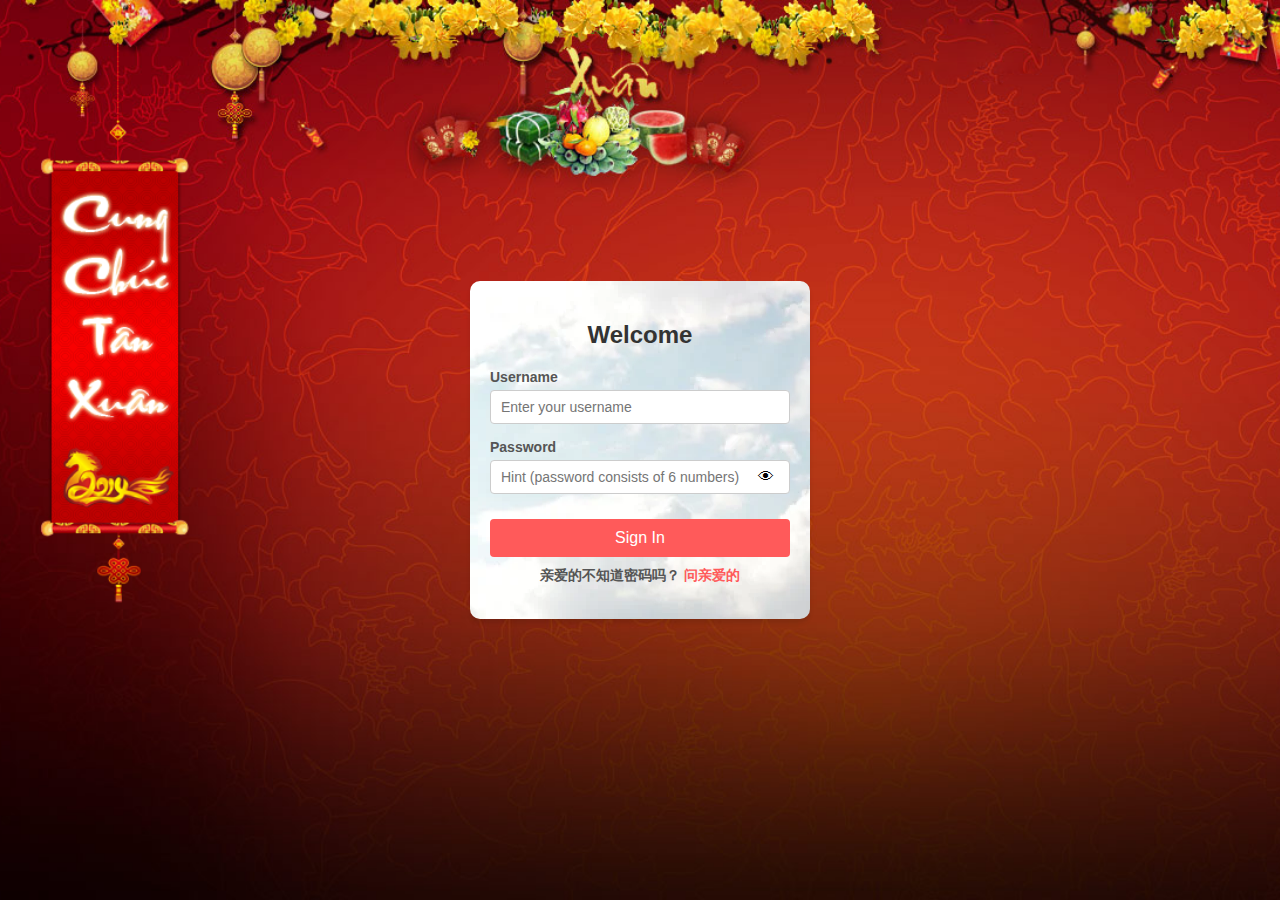
<file: index.html>
<!DOCTYPE html>
<html lang="en">
<head>
    <meta charset="UTF-8">
    <meta name="viewport" content="width=device-width, initial-scale=1.0">
    <title>Login Page</title>
    <style>
        body {
            margin: 0;
            font-family: Arial, sans-serif;
            background: url(image/giaodien.jpg);
            background-size: cover;
            display: flex;
            justify-content: center;
            align-items: center;
            height: 100vh;
        }

        .login-container {
            display: flex;
            justify-content: center;
            align-items: center;
            background: rgba(255, 255, 255, 0.8);
            border-radius: 10px;
            padding: 20px;
            box-shadow: 0 4px 4px rgba(0, 0, 0, 0.1);
            background-image: url(image/giaodiendn.jpeg);
            font-weight: bold;
        }

        .login-card {
            width: 300px;
            text-align: center;
        }

        h2 {
            margin-bottom: 20px;
            color: #333;
        }

        .input-group {
            margin-bottom: 15px;
            position: relative;
        }

        .input-group label {
            display: block;
            margin-bottom: 5px;
            font-size: 14px;
            color: #555;
            padding-right: 100%;
        }

        .input-group input {
            width: 100%;
            padding: 8px 40px 8px 10px; /* Dành không gian cho nút "hiện mật khẩu" */
            font-size: 14px;
            border: 1px solid #ccc;
            border-radius: 4px;
            box-sizing: border-box;
        }

        .password-wrapper {
            position: relative;
        }

        .password-wrapper button {
            position: absolute;
            right: 10px;
            top: 50%;
            transform: translateY(-50%);
            background: none;
            border: none;
            cursor: pointer;
            font-size: 16px;
        }

        .btn {
            width: 100%;
            padding: 10px;
            background-color: #ff5a5a;
            color: #fff;
            border: none;
            border-radius: 4px;
            cursor: pointer;
            font-size: 16px;
            margin-top: 10px;
        }

        .btn:hover {
            background-color: #e64545;
        }

        p {
            margin-top: 10px;
            font-size: 14px;
            color: #555;
        }

        a {
            color: #ff5a5a;
            text-decoration: none;
        }

        a:hover {
            text-decoration: underline;
        }
    </style>
</head>
<body>
    <div class="login-container">
        <div class="login-card">
            <h2>Welcome</h2>
            <form id="loginForm">
                <div class="input-group">
                    <label for="username">Username</label>
                    <input type="text" id="username" placeholder="Enter your username" required>
                </div>
                <div class="input-group">
                    <label for="password">Password</label>
                    <div class="password-wrapper">
                        <input type="password" id="password" placeholder="Hint (password consists of 6 numbers)" required>
                        <button type="button" id="togglePassword">👁</button>
                    </div>
                </div>
                <button type="submit" class="btn">Sign In</button>
            </form>
            <p>亲爱的不知道密码吗？ <a href="#">问亲爱的</a></p>
        </div>
    </div>
    <script>
        const validPassword = "290124";  // Mật khẩu cố định
        document.getElementById('togglePassword').addEventListener('click', function () {
            const passwordField = document.getElementById('password');
            const type = passwordField.getAttribute('type') === 'password' ? 'text' : 'password';
            passwordField.setAttribute('type', type);
            this.textContent = type === 'password' ? '👁' : '🙈';
        });

        document.getElementById('loginForm').addEventListener('submit', function (e) {
            e.preventDefault();
            const username = document.getElementById('username').value;
            const password = document.getElementById('password').value;

            // Validate user credentials (this is just an example)
            if (username != " " && password === validPassword) {
                alert('Login successful!');
                // Redirect to the main page
                window.location.href = 'Trangchu.html';
            } else {
                alert('Em đã nhập sai mật khẩu. Xin vui lòng nhập lại!.');
            }
        });
    </script>
</body>
</html>
</file>
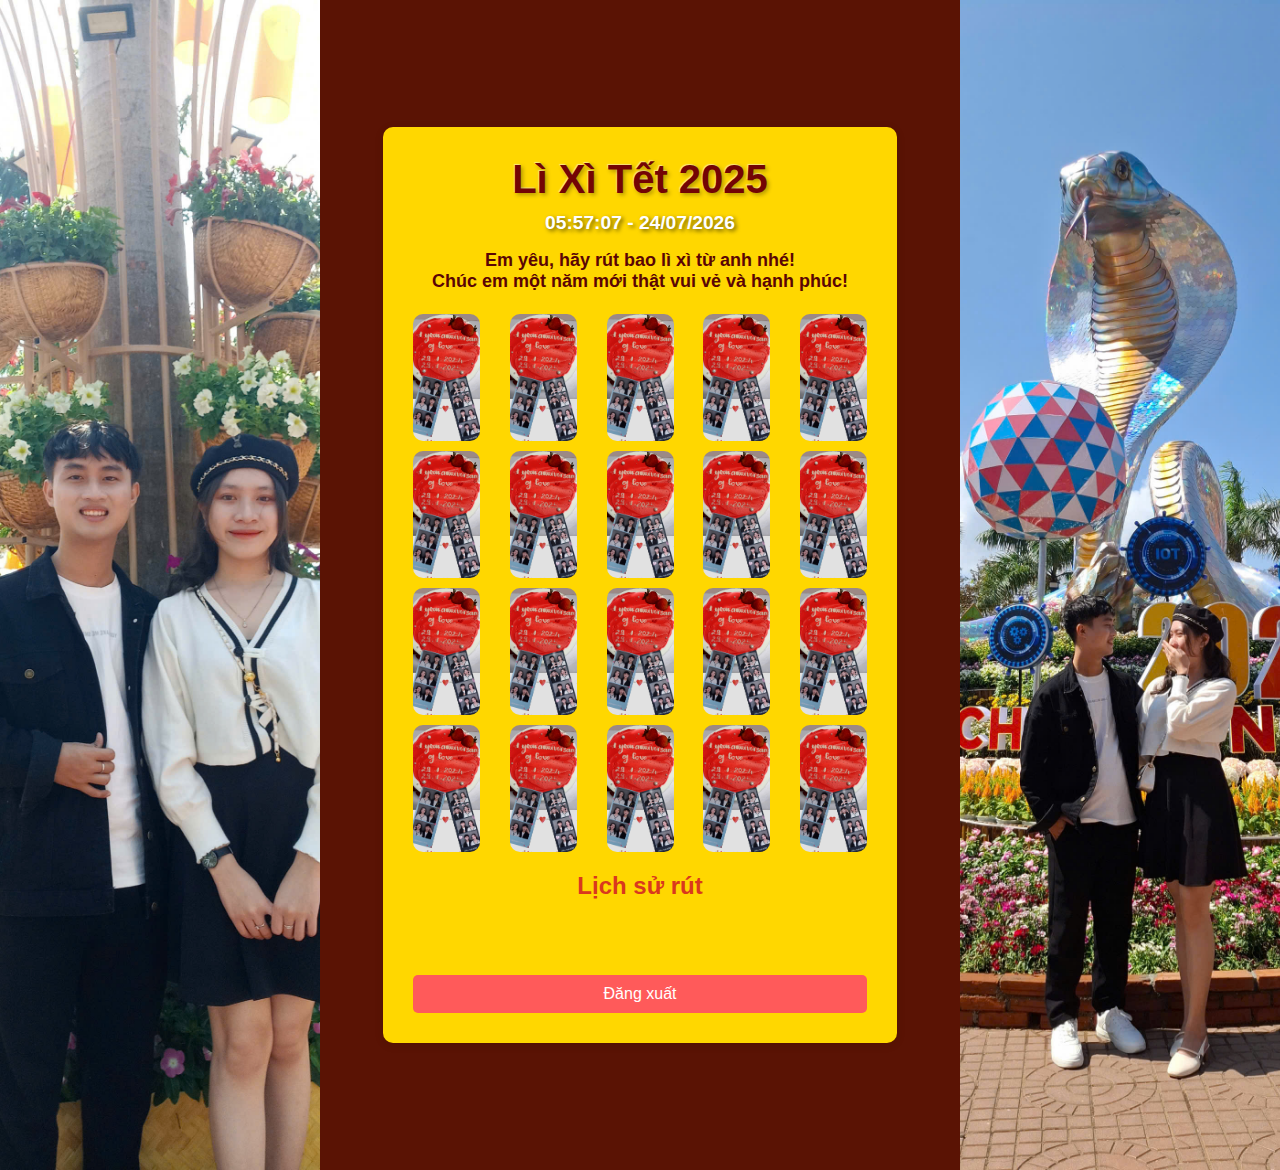
<file: Trangchu.html>
<!DOCTYPE html>
<html lang="en">
<head>
    <meta charset="UTF-8">
    <meta name="viewport" content="width=device-width, initial-scale=1.0">
    <title>Lì Xì Tết 2025</title>
    <link rel="stylesheet" href="style.css">
</head>
<body>
    <div class="main-container">
        <!-- Bìa trái -->
        <div class="sidebar left">
            <img src="image/trai.jpg" alt="Bìa trái">
        </div>

        <!-- Khu vực bốc thăm -->
        <div class="center-container">

            <h1>Lì Xì Tết 2025</h1>
            <div id="clock"></div>
            <p>Em yêu, hãy rút bao lì xì từ anh nhé! <br>Chúc em một năm mới thật vui vẻ và hạnh phúc!</br></p>
            
            <!-- Khu vực bao lì xì -->
            <div id="envelope-container">
                <!-- Bao lì xì sẽ được tạo tự động bằng JavaScript -->
            </div>
        
            <!-- Kết quả rút -->
            <div id="result-overlay">
                <div id="result"></div>
            </div>
        
            <!-- Lịch sử rút -->
            <h2>Lịch sử rút</h2>
            <ul id="history"></ul>

            <!-- Nút đăng xuất -->
            <button id="logout-button" class="btn-logout">Đăng xuất</button>
        </div>

        <!-- Bìa phải -->
        <div class="sidebar right">
            <img src="image/phai.jpg" alt="Bìa phải">
        </div>
    </div>

    <!-- Modal xác nhận -->
    <div id="confirmation-modal" class="modal">
        <div class="modal-content">
            <p>Em có chắc chắn là sẽ chọn bao lì xì này không? 	(◕‿◕)</p>
            <button id="confirm-yes">Yes</button>
            <button id="confirm-no">No</button>
        </div>
    </div>
    
<!-- Thêm thẻ audio để phát nhạc -->
<audio id="backgroundMusic" style="display: none;"></audio>

    <script src="script.js"></script>
</body>
</html>
</file>
<file: style.css>
body {
    font-family: Arial, sans-serif;
    background-color: #5a1304;
    text-align: center;
    color: #D9381E;
    margin: 0;
    padding: 0;
    background-size: cover; /* Đảm bảo ảnh nền co giãn theo kích thước màn hình */
    background-position: center; /* Căn giữa ảnh nền */
    height: 100vh;
}

.main-container {
    display: flex;
    justify-content: space-between;
    align-items: center;
    height: 130%; /* Sử dụng chiều cao 100% của màn hình */
}

.sidebar {
    width: 25%; /* Chiếm 1/4 chiều rộng màn hình */
    height: 100%;
    overflow: hidden;
}

.sidebar img {
    width: 100%;
    height: 100%;
    object-fit: cover; /* Đảm bảo ảnh không bị méo */
}

.center-container {
    width: 37%; /* Đảm bảo khung giữa không quá rộng */
    max-width: 700px; /* Giới hạn chiều rộng tối đa */
    min-height: 70vh; /* Đảm bảo chiều cao không bị quá nhỏ */
    text-align: center;
    background-color: #FFD700; /* Màu vàng nền */
    padding: 20px;
    border-radius: 10px;
    box-shadow: 0 2px 10px rgba(0, 0, 0, 0.1);
    margin: auto; /* Đảm bảo căn giữa theo chiều dọc */
    display: flex;
    flex-direction: column;
    justify-content: center; /* Đảm bảo nội dung nằm giữa */
}

h1 {
    font-size: 2.5em;
    color: #730404;
    margin: 10px 0; /* Giảm khoảng cách trên và dưới để tránh bị tràn */
    font-family:sans-serif;
    font-weight: bold;
    text-shadow: 2px 2px 4px rgba(0, 0, 0, 0.3), 
                 -1px -1px 1px rgba(255, 255, 255, 0.5); /* Hiệu ứng 3D */
}

p {
    color: #5a0505;
    margin-top: 1px;
    border-radius: 10px;
    opacity: 1.5;
    font-weight: bold;
    font-size: large;
    font-family: 'Segoe UI', Tahoma, Geneva, Verdana, sans-serif;
}

/* Bao lì xì */
#envelope-container {
    display: grid;
    grid-template-columns: repeat(5, 1fr);
    grid-gap: 10px;
    justify-items: center;
    margin-top: 4px;
}

.envelope {
    width: 67px;
    height: 127px;
    border-radius: 10px;
    position: relative;
    cursor: pointer;
    transition: transform 0.2s;
    background-image: url(image/test.jpg);
    background-size: cover;  /* Đảm bảo hình ảnh không bị méo và phủ hết phần tử */
    background-position: center; /* Căn giữa hình ảnh */
}


.envelope.gray {
    background-color: gray;
    cursor: not-allowed;
    opacity: 0.3;
}

.envelope:hover {
    transform: scale(1.1);
}

.envelope::before {
    font-size: 1.2em;
    color: #FFD700;
    position: absolute;
    top: 40%;
    left: 50%;
    transform: translate(-50%, -50%);
}

/* Kết quả */
#result-overlay {
    display: none;
    position: fixed;
    top: 0;
    left: 0;
    width: 100%;
    height: 100%;
    background-color: rgba(0, 0, 0, 0.5);
    justify-content: center;
    align-items: center;
    z-index: 10;
    
}

#result {
    background-image: url('image/pt.jpg');
    background-size: cover;
    background-position: center;
    padding: 40px;
    border-radius: 10px;
    font-size: 2em;
    color: #C1272D;
    width: 20%;
    height: 70%;
    display: flex;
    justify-content: center;
    align-items: center;
    text-align: center;
    opacity: 1.2;
    font-weight: bold; /* Chữ đậm */
    text-shadow: 2px 2px 4px rgba(0, 0, 0, 0.3), 
                 -1px -1px 1px rgba(255, 255, 255, 0.5); /* Hiệu ứng 3D */
}


/* Lịch sử rút */
#history {
    margin-top: 20px;
    list-style-type: none;
    padding: 0;
    max-height: 200px;
    overflow-y: auto;
}

#history li {
    background-color: #fff;
    padding: 10px;
    margin: 5px 0;
    border-radius: 5px;
    box-shadow: 0 2px 4px rgba(0, 0, 0, 0.1);
}

#history li span {
    font-size: 0.9em;
    color: #777;
}

/* Modal xác nhận */
.modal {
    display: none; /* Mặc định ẩn đi */
    position: fixed;
    top: 0;
    left: 0;
    width: 100%;
    height: 100%;
    background-color: rgba(0, 0, 0, 0.5); /* Nền mờ */
    justify-content: center;
    align-items: center;
    z-index: 100;
}

.modal-content {
    background-image: url(image/tet.jpg);
    padding: 20px;
    border-radius: 10px;
    text-align: center;
}

button {
    background-color: #FFD700;
    border: none;
    padding: 10px 20px;
    margin: 10px;
    cursor: pointer;
    border-radius: 5px;
}

button:hover {
    background-color: #f1c40f;
}

#clock {
    font-size: 1.2em;  /* Smaller font size */
    color: #fff;
    margin-bottom: 15px;  /* Add space between the clock and the message */
    font-weight: bold;
    text-shadow: 2px 2px 4px rgba(0, 0, 0, 0.6); /* Optional shadow for better visibility */
}

/* CSS để hiển thị màu đỏ cho chữ Mùng X Tết */
.tet-day {
    color: red;
    font-weight: bold;
}

.btn-logout {
    display: inline-block;
    margin-top: 20px;
    padding: 10px 20px;
    background-color: #ff5a5a;
    color: white;
    border: none;
    border-radius: 5px;
    cursor: pointer;
    font-size: 16px;
}

.btn-logout:hover {
    background-color: #e64545;
    transition: background-color 0.3s ease;
}


/* Đảm bảo giao diện responsive */
@media (max-width: 768px) {
    .center-container {
        width: 50%; /* Chiếm gần hết màn hình trên thiết bị nhỏ */
        padding: 10px;
    }

    h1 {
        font-size: 0.8em;
    }

    .sidebar {
        width: 35%; /* Giảm kích thước bìa trên màn hình nhỏ */
    }

    .envelope {
        width: 50px;
        height: 100px;
    }
}
</file>
